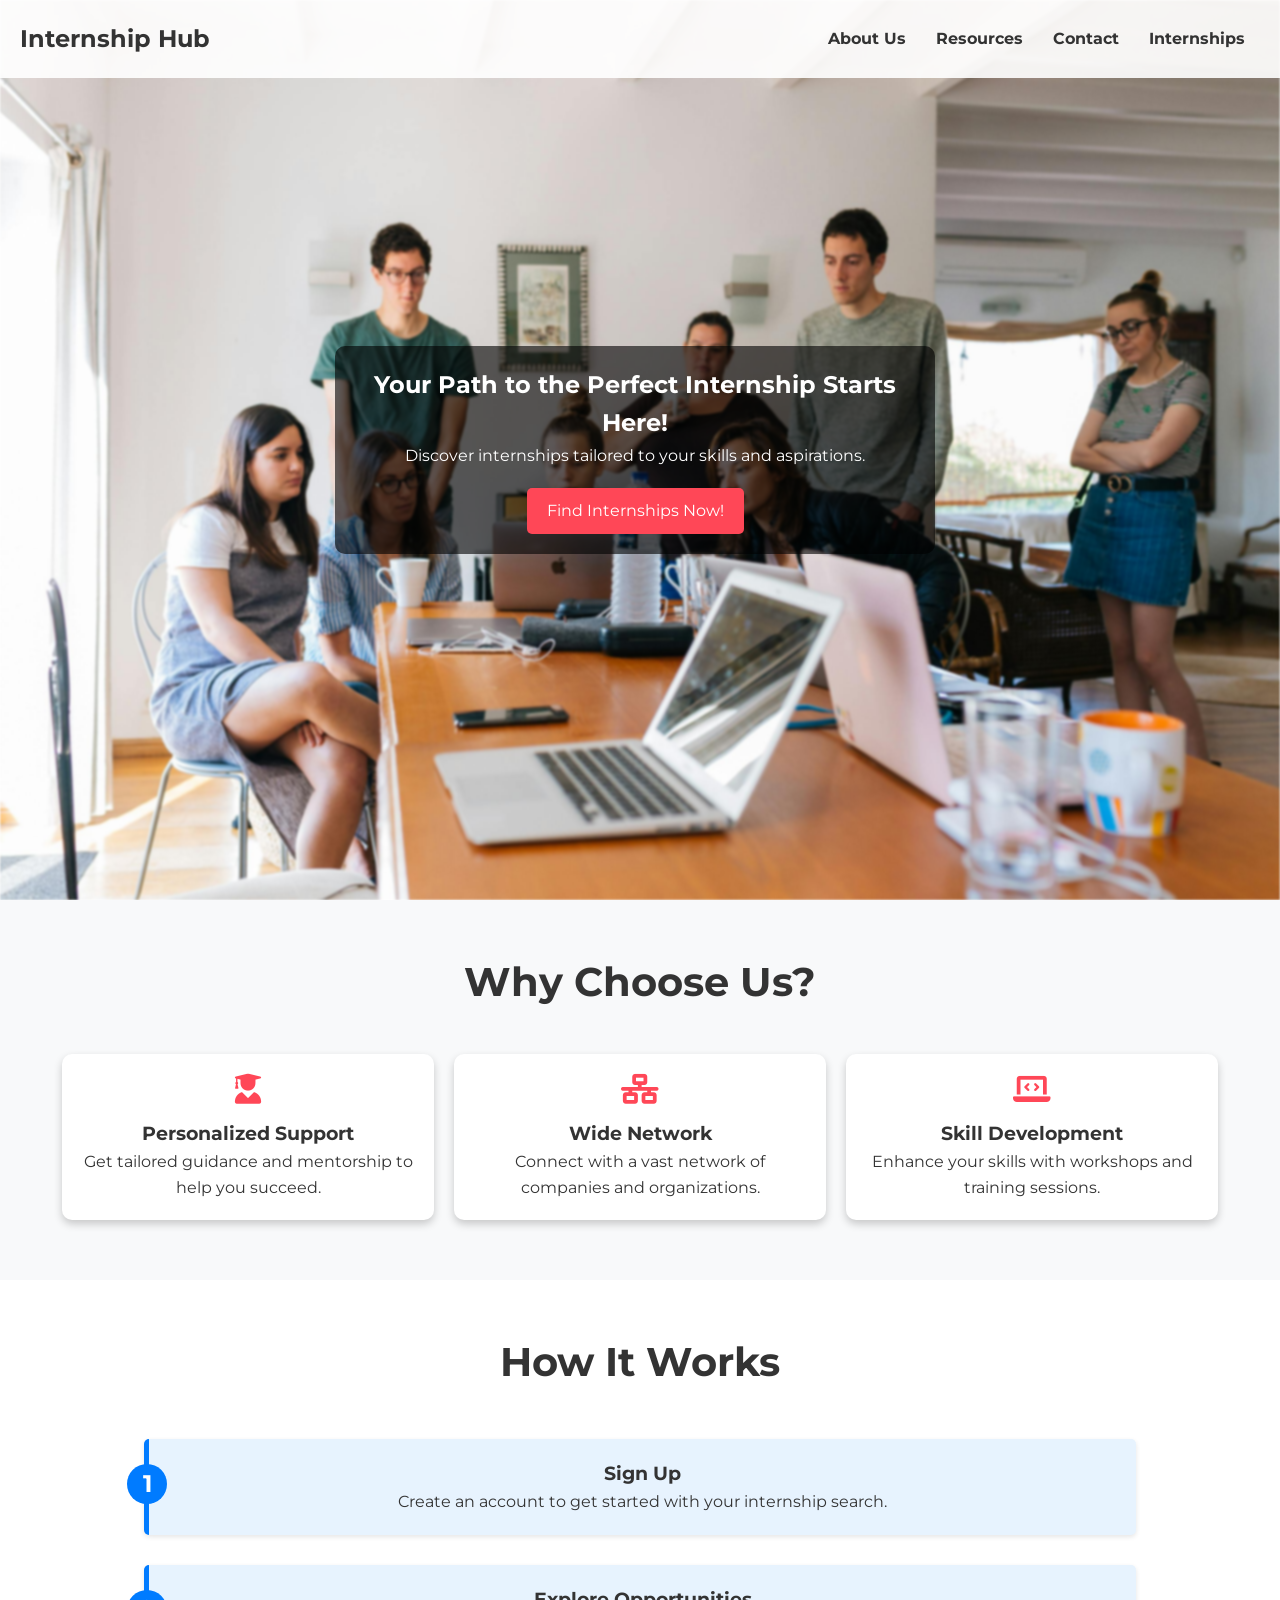
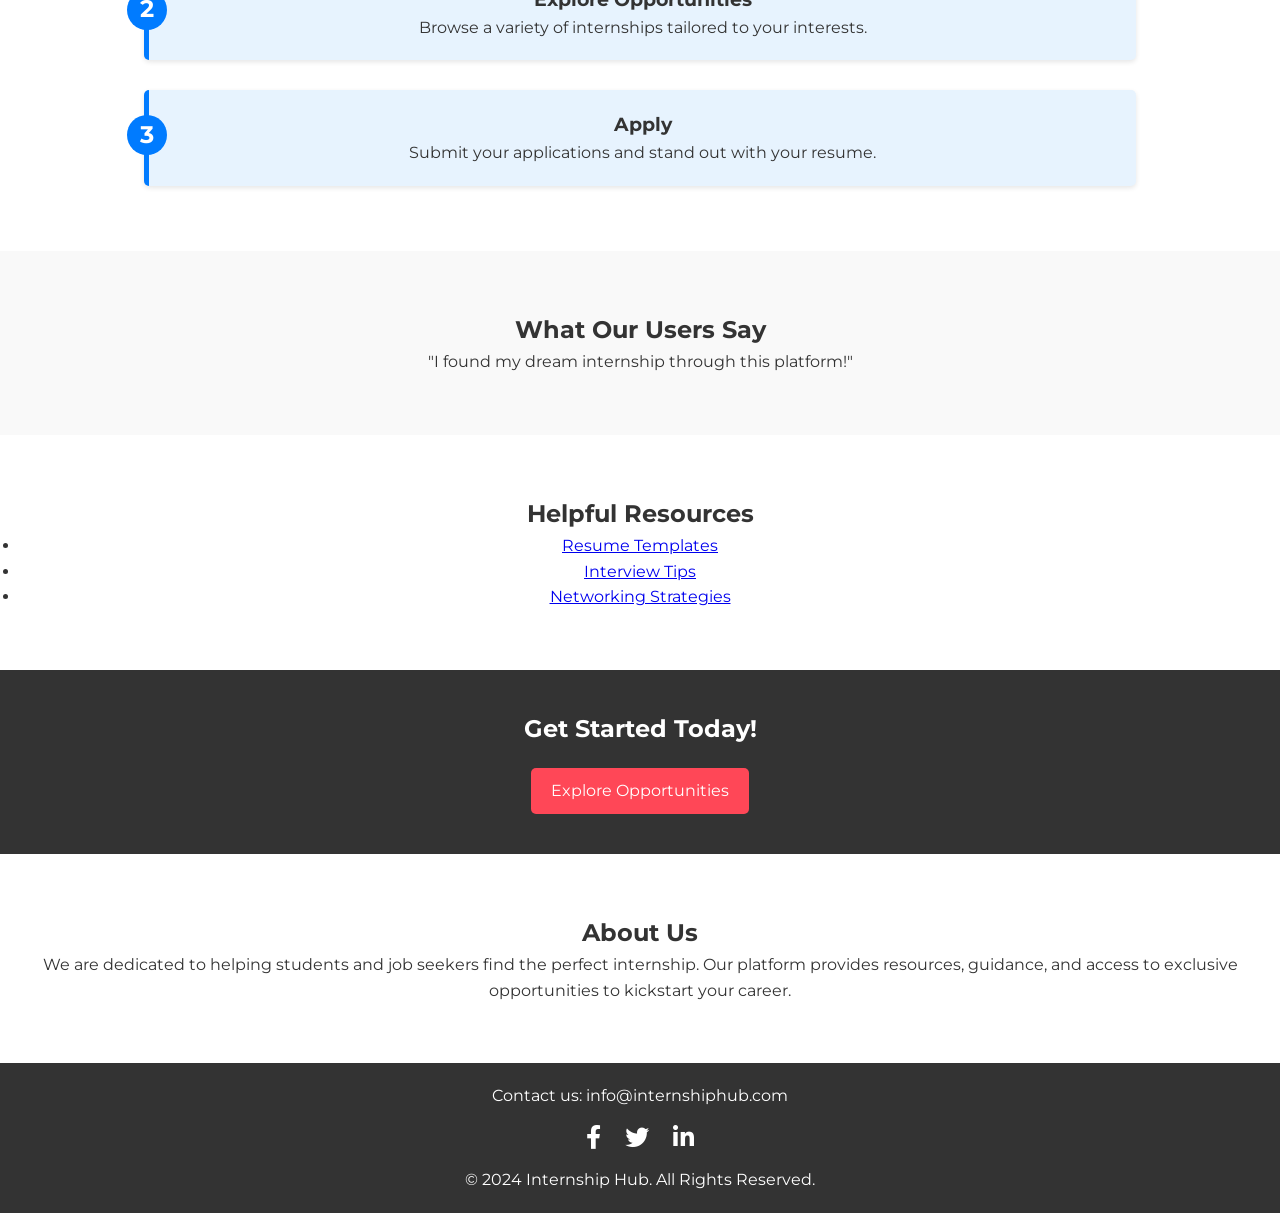
<file: 1/INDEX.HTML>
<!DOCTYPE html>
<html lang="en">
  <head>
    <meta charset="UTF-8" />
    <meta name="viewport" content="width=device-width, initial-scale=1.0" />
    <title>Internship Hub</title>
    <link rel="stylesheet" href="STYLE.CSS" />
    <link rel="preconnect" href="https://fonts.googleapis.com" />
    <link rel="preconnect" href="https://fonts.gstatic.com" crossorigin />
    <link
      href="https://fonts.googleapis.com/css2?family=Montserrat:wght@400;700&display=swap"
      rel="stylesheet"
    />

    <!--Using to add custom icon on website to make it interactive -->
    <link
      rel="stylesheet"
      href="https://cdnjs.cloudflare.com/ajax/libs/font-awesome/6.0.0-beta3/css/all.min.css"
    />
  </head>
  <body>
    <!-- Header of web -->
    <header>
      <div class="navbar">
        <h1 class="logo">Internship Hub</h1>
        <nav>
          <ul>
            <li><a href="#about">About Us</a></li>
            <li><a href="#resources">Resources</a></li>
            <li><a href="#contact">Contact</a></li>
            <li><a href="#internships">Internships</a></li>
          </ul>
        </nav>
      </div>
    </header>

    <!-- Hero Section -->
    <section class="hero">
      <img
        src="pexels-hillaryfox-1595385.jpg"
        alt="Internship Background"
        class="hero-image"
      />
      <div class="hero-content">
        <h2>Your Path to the Perfect Internship Starts Here!</h2>
        <p>Discover internships tailored to your skills and aspirations.</p>
        <a href="#internships" class="cta-button">Find Internships Now!</a>
      </div>F
    </section>
    <!-- Benefits Section which people can go through -->
    <section class="benefits">
      <h2 class="benefits-title">Why Choose Us?</h2>
      <div class="benefit-container">
        <div class="benefit-card">
          <i class="fas fa-user-graduate benefit-icon"></i>
          <h3>Personalized Support</h3>
          <p>Get tailored guidance and mentorship to help you succeed.</p>
        </div>
        <div class="benefit-card">
          <i class="fas fa-network-wired benefit-icon"></i>
          <h3>Wide Network</h3>
          <p>Connect with a vast network of companies and organizations.</p>
        </div>
        <div class="benefit-card">
          <i class="fas fa-laptop-code benefit-icon"></i>
          <h3>Skill Development</h3>
          <p>Enhance your skills with workshops and training sessions.</p>
        </div>
      </div>
    </section>

    <!-- How it works and fucntion to help poeple -->
    <section class="how-it-works">
      <h2 class="how-it-works-title">How It Works</h2>
      <div class="how-it-works-container">
        <div class="how-it-works-step">
          <div class="step-number">1</div>
          <h3>Sign Up</h3>
          <p>Create an account to get started with your internship search.</p>
        </div>
        <div class="how-it-works-step">
          <div class="step-number">2</div>
          <h3>Explore Opportunities</h3>
          <p>Browse a variety of internships tailored to your interests.</p>
        </div>
        <div class="how-it-works-step">
          <div class="step-number">3</div>
          <h3>Apply</h3>
          <p>Submit your applications and stand out with your resume.</p>
        </div>
      </div>
    </section>

    <!-- Testimonials or review or rating or people based on our website -->
    <section class="testimonials">
      <h2>What Our Users Say</h2>
      <blockquote>
        "I found my dream internship through this platform!"
      </blockquote>
    </section>

    <!-- Resources Section  to prepare for pople-->
    <section class="resources" id="resources">
      <h2>Helpful Resources</h2>
      <ul>
        <li><a href="#">Resume Templates</a></li>
        <li><a href="#">Interview Tips</a></li>
        <li><a href="#">Networking Strategies</a></li>
      </ul>
    </section>

    <!-- Call to Action to make poeple reach to us easily  -->
    <section class="cta-section">
      <h2>Get Started Today!</h2>
      <a href="#internships" class="cta-button">Explore Opportunities</a>
    </section>

    <!-- About Section to know more about us -->
    <section class="about" id="about">
      <h2>About Us</h2>
      <p>
        We are dedicated to helping students and job seekers find the perfect
        internship. Our platform provides resources, guidance, and access to
        exclusive opportunities to kickstart your career.
      </p>
    </section>

    <!-- Footer  of the website-->
    <footer>
      <p>Contact us: info@internshiphub.com</p>
      <div class="social-media">
        <a href="#"><i class="fab fa-facebook-f"></i></a>
        <a href="#"><i class="fab fa-twitter"></i></a>
        <a href="#"><i class="fab fa-linkedin-in"></i></a>
      </div>
      <p>&copy; 2024 Internship Hub. All Rights Reserved.</p>
    </footer>
  </body>
</html>
</file>
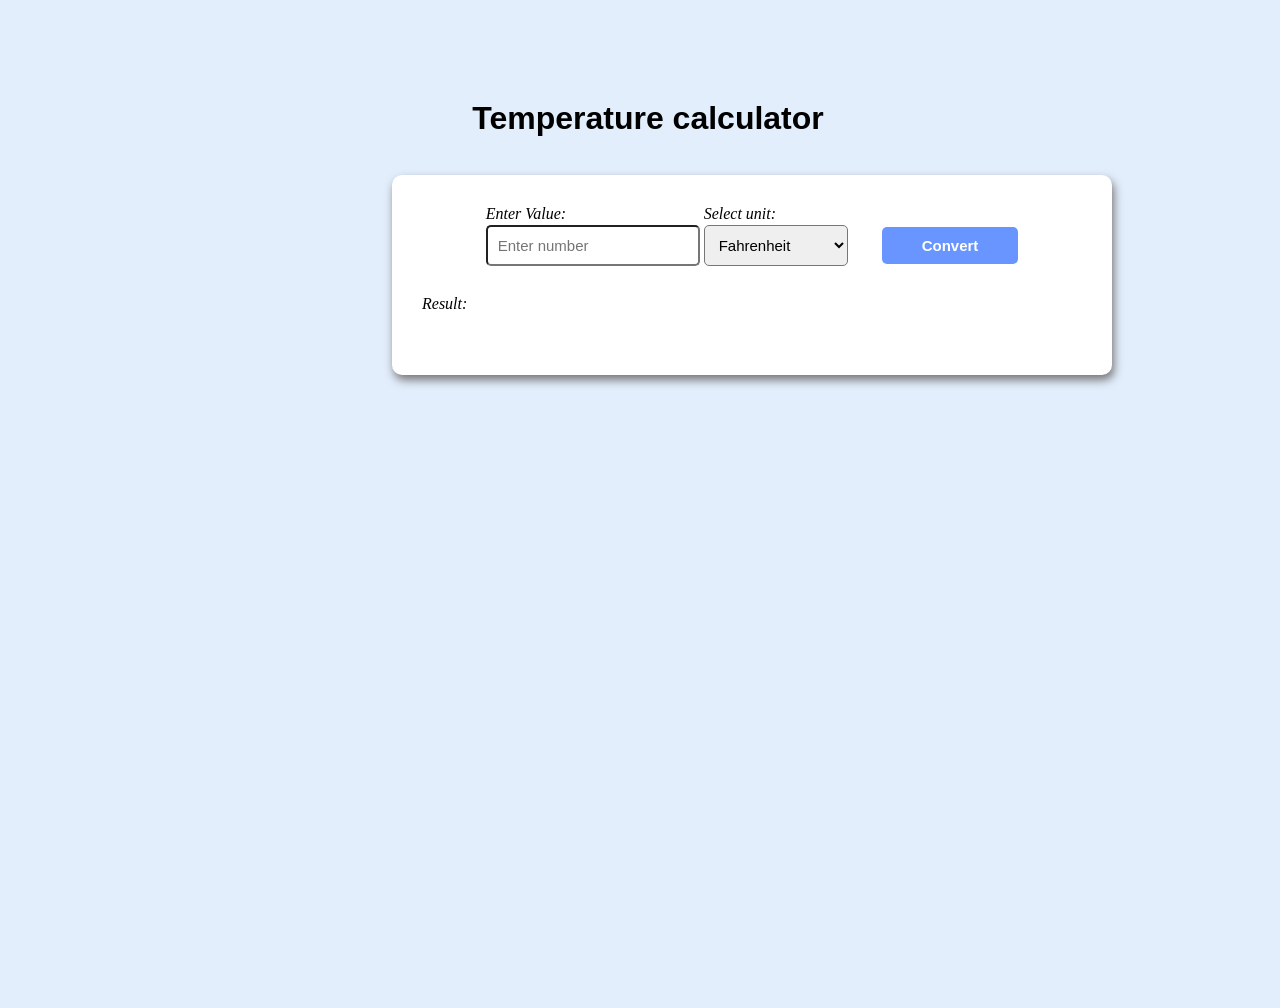
<file: 3/index.html>
<!DOCTYPE html>
<html lang="en">
<head>
    <meta charset="UTF-8">
    <meta name="viewport" content="width=device-width, initial-scale=1.0">
    <title>Temperature calculator</title>
    <link rel="stylesheet" href="style.css">
</head>
<body>
    <h1>Temperature calculator</h1>
        <div id="container">
        <label class="label1">Enter Value:</label>
          <input id="Temperature" type="text" placeholder="Enter number" >
          <label  class="label1" >Select unit:</label>
          <select id="unit1" >
            <option value="Fahrenheit" >Fahrenheit</option>
            <option value="celsius">Celsius</option>
          </select>
          <label class="result" >Result:</label>
          <button id="button" onclick="convert()">Convert</button>
          <div id="result" ></div>
        </div>
    <script src="script.js"></script>
</body>
</html>
</file>
<file: 1/STYLE.CSS>
* {
    margin: 0;
    padding: 0;
    box-sizing: border-box;
}

body {
    font-family: 'Montserrat', sans-serif;
    line-height: 1.6;
    color: #333;
}


header {
    background: rgba(255, 255, 255, 0.9);
    padding: 20px;
    position: fixed;
    width: 100%;
    z-index: 1000;
}

.navbar {
    display: flex;
    justify-content: space-between;
    align-items: center;
}

.navbar h1 {
    font-size: 24px;
}

nav ul {
    list-style: none;
    display: flex;
}

nav ul li {
    margin: 0 15px;
}

nav ul li a {
    text-decoration: none;
    color: #333;
    font-weight: bold;
}

.hero {
    position: relative;
    height: 100vh;
    overflow: hidden;
    display: flex;
    justify-content: center;
    align-items: center;
    text-align: center;
}


.hero-image {
    position: absolute;
    top: 0;
    left: 0;
    width: 100%;
    height: 100%;
    object-fit: cover;
    z-index: 1;
    filter:blur(1px)
}


.hero-content {
    position: relative;
    z-index: 2;
    background: rgba(0, 0, 0, 0.6);
    padding: 20px 30px;
    border-radius: 10px;
    max-width: 600px;
    width: 100%;
    color: white;
}




.cta-button {
    display: inline-block;
    padding: 10px 20px;
    background-color: #ff4757;
    color: white;
    border: none;
    border-radius: 5px;
    text-decoration: none;
    font-size: 16px;
    cursor: pointer;
    margin-top: 20px;
}


.cta-button:hover {
    background-color: #e84118;
}

.benefits {
    background-color: #f8f9fa;
    padding: 50px 20px;
    text-align: center;
}


.benefits-title {
    font-size: 40px;
    margin-bottom: 30px;
    animation: fadeIn 1s;
}


.benefit-container {
    display: flex;
    justify-content: center;
    flex-wrap: wrap;
}


.benefit-card {
    background-color: white;
    border-radius: 10px;
    padding: 20px;
    box-shadow: 0 4px 8px rgba(0, 0, 0, 0.2);
    width: 30%;
    transition: transform 0.3s;
    text-align: center;
    margin: 10px;
}


.benefit-card:hover {
    transform: translateY(-5px);
}


.benefit-icon {
    font-size: 30px;
    margin-bottom: 15px;
    color: #ff4757;
}


@keyframes fadeIn {
    from { opacity: 0; }
    to { opacity: 1; }
}


@media (max-width: 768px) {
    .benefit-card {
        width: 45%;
    }
}

@media (max-width: 480px) {
    .benefit-card {
        width: 100%;
        margin-bottom: 20px;
    }
}



.benefit-items {
    display: flex;
    justify-content: space-around;
    margin-top: 20px;
}

.benefit-item {
    width: 30%;
    padding: 20px;
    background: #f4f4f4;
    border-radius: 5px;
}


.how-it-works {
    background-color: #ffffff;
    padding: 50px 20px;
    text-align: center;
}


.how-it-works-title {
    font-size: 2.5em;
    margin-bottom: 30px;
    color: #333;
}


.how-it-works-container {
    display: flex;
    justify-content: center;
    flex-wrap: wrap;
}


.how-it-works-step {
    background-color: #f8f9fa;
    border-radius: 10px;
    padding: 20px;
    margin: 15px;
    width: 30%;
    box-shadow: 0 2px 5px rgba(0, 0, 0, 0.1);
    transition: box-shadow 0.3s;
}


.how-it-works-step:hover {
    box-shadow: 0 4px 10px rgba(0, 0, 0, 0.2);
}


.step-icon {
    font-size: 50px;
    color: #ff4757;
    margin-bottom: 15px;
}


@media (max-width: 768px) {
    .how-it-works-step {
        width: 45%;
    }
}

@media (max-width: 480px) {
    .how-it-works-step {
        width: 100%;
        margin-bottom: 20px;
    }
}


.how-it-works {
    background-color: #ffffff;
    padding: 50px 20px;
    text-align: center;
}


.how-it-works-title {
    font-size: 2.5em;
    margin-bottom: 30px;
    color: #333;
    font-weight: bold;
}


.how-it-works-container {
    display: flex;
    justify-content: center;
    flex-direction: column;
    align-items: center;
}


.how-it-works-step {
    background-color: #e7f3fe;
    border-left: 5px solid #007bff;
    border-radius: 5px;
    padding: 20px;
    margin: 15px 0;
    width: 80%;
    box-shadow: 0 2px 5px rgba(0, 0, 0, 0.1);
    transition: box-shadow 0.3s;
    position: relative;
}


.step-number {
    position: absolute;
    top: 25px;
    left: -22px;
    background-color: #007bff;
    color: white;
    border-radius: 50%;
    width: 40px;
    height: 40px;
    display: flex;
    align-items: center;
    justify-content: center;
    font-size: 1.5em;
    font-weight: bold;
}


.how-it-works-step:hover {
    box-shadow: 0 4px 10px rgba(0, 0, 0, 0.2);
}


@media (max-width: 768px) {
    .how-it-works-step {
        width: 90%;
    }
}

@media (max-width: 480px) {
    .how-it-works-step {
        width: 95%;
    }
}



.testimonials {
    padding: 60px 20px;
    background: #f9f9f9;
    text-align: center;
}



.resources {
    padding: 60px 20px;
    text-align: center;
}


.cta-section {
    background:#333;
    color: white;
    text-align: center;
    padding: 40px 20px;
}


.about {
    padding: 60px 20px;
    text-align: center;
}


footer {
    background: #333;
    color: #fff;
    padding: 20px;
    text-align: center;
}

.social-media {
    margin: 10px 0;
}

.social-media a {
    margin: 0 10px;
    color: white;
    font-size: 24px;
}

.social-media i {
    transition: color 0.3s;
}

.social-media a:hover i {
    color: #FFA500;
}
</file>
<file: 3/style.css>
h1{
    margin-top: 100px;
    margin-bottom: 0px;
    font-family: 'Franklin Gothic Medium', 'Arial Narrow', Arial, sans-serif;
    text-align: center;
}

body{
    height: 100vh;
    width: 100%;
    background-color: rgba(177, 211, 249, 0.367);
}
#container {
    position: relative;
    left: 30%;
    border-radius: 10px;
    background-color: rgb(255, 255, 255);
    text-align: center;
    padding-top: 50px;
    height: 150px;
    width: 80vh;
    margin-top: 3%;
    box-shadow:rgb(119, 116, 117) 2px 5px 10px;
    font-style: italic;
}

#Temperature{
    border-radius: 5px;
    padding: 10px;
    font-size: 15px
}
#unit1 {
padding: 10px;
padding-right: 40px;
border-radius: 5px;
font-size: 15px;
font-family:'Segoe UI', Tahoma, Geneva, Verdana, sans-serif;
}

#button{
    border-radius: 5px;
    padding: 10px 40px;
    margin-left: 30px;
    background-color: rgb(104, 149, 255);
    color: white;
    font-weight: 900;
    font-size: 15px;
    border: none;

}

#button:active{
    background-color: red;
}

#result {
    margin-top: 50px;
    font-size: 18px;
    font-weight: bold;
    /* border: 2px solid rgb(132, 24, 24); */
    border-radius: 10px;
    height: 30px;
    width: 20%;
    margin-left: 30px;
    white-space: nowrap;
}

.label1{
    position: absolute;
    top: 30px;
}

.result{
    position: absolute;
    top:120px;
    left:30px;
}
</file>
